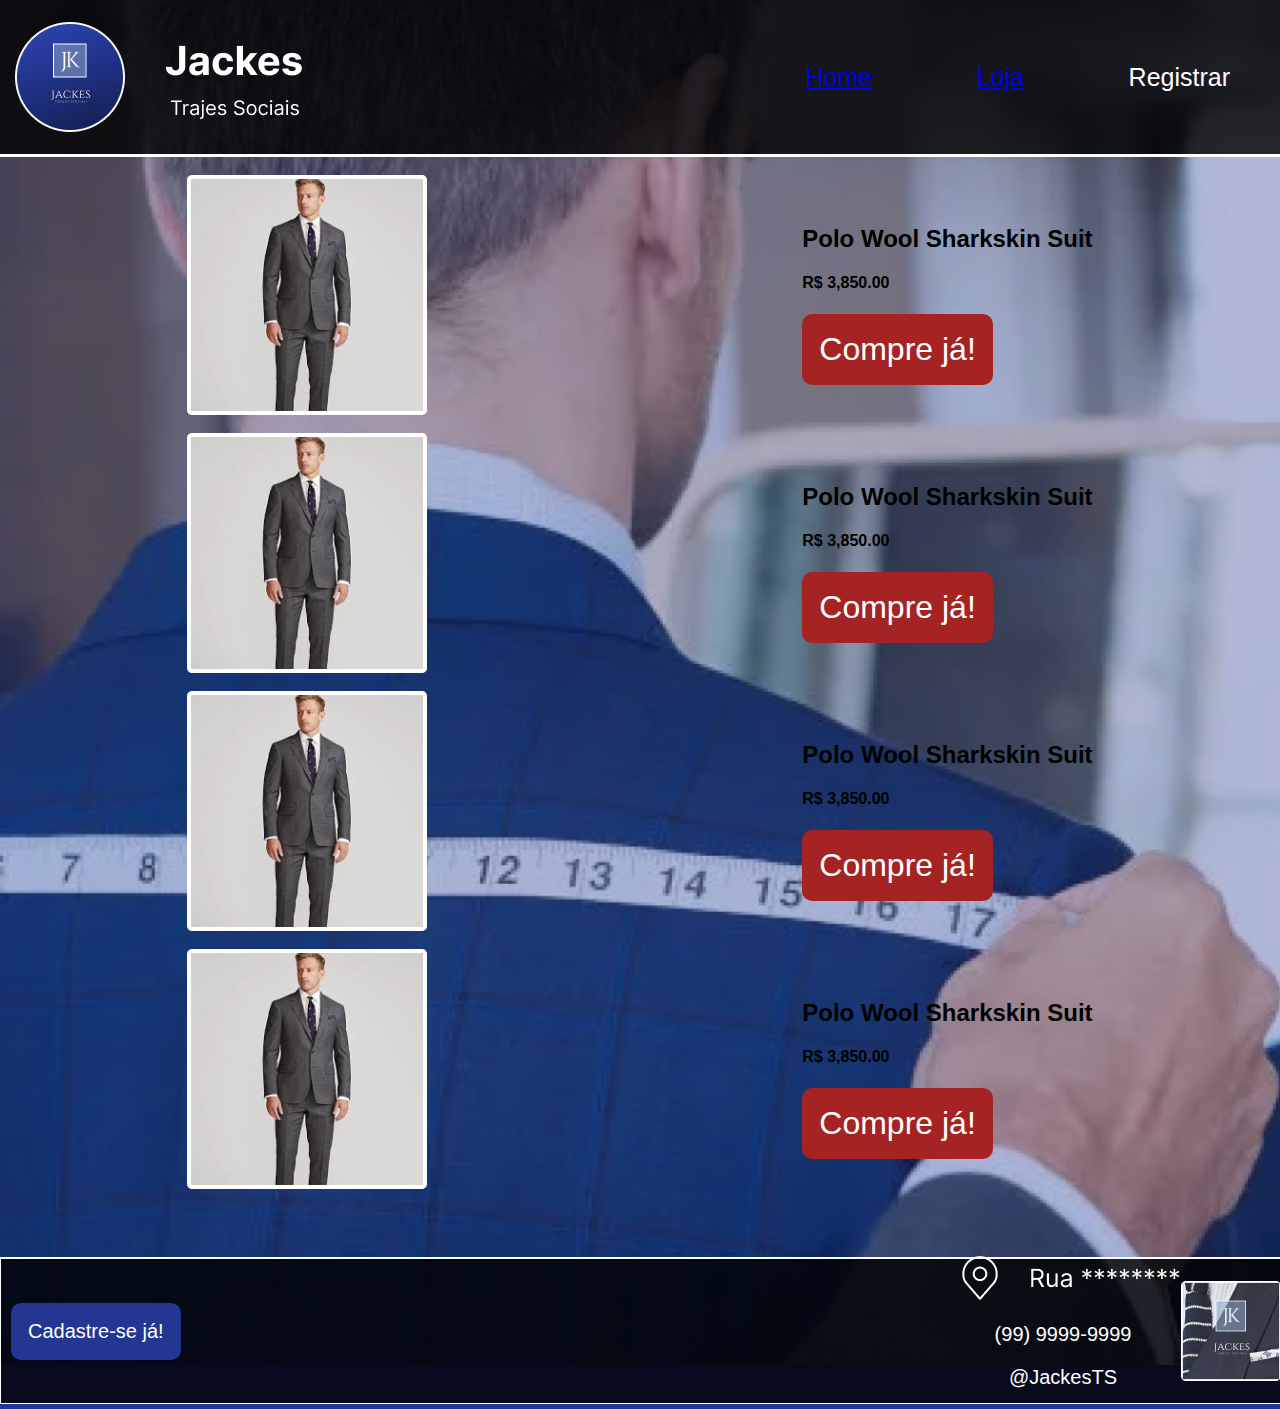
<file: index2.html>
<!DOCTYPE html>
<html lang="en">
<head>
    <meta charset="UTF-8">
    <meta http-equiv="X-UA-Compatible" content="IE=edge">
    <meta name="viewport" content="width=device-width, initial-scale=1.0">
    <title>Document</title>
    <link rel="stylesheet" href="style2.css">
</head>
<body>
    <div class="alinhar">
        <img class="logo" src="/img/Group 1 (1).png">
    <div class="cabecalho">
        <ul>
            <li><a href="index.html">Home</a></li>
            <li><a href="index2.html">Loja</a></li>
            <li><a class="registrar">Registrar</a></li>
        </ul>
    </div>
</div>
<br><br>
<div class="imagem">
    <div>
        <img src="/img/image 4 (1).png">
    </div>
    <div class="pao">
        <h2>Polo Wool Sharkskin Suit</h2>
        <h4>R$ 3,850.00</h4>

        <button class="botao">Compre já!</button>
    </div>
</div>
<br>
<div class="imagem">
    <div>
        <img src="/img/image 4 (1).png">
    </div>
    <div class="pao">
        <h2>Polo Wool Sharkskin Suit</h2>
        <h4>R$ 3,850.00</h4>

        <button class="botao">Compre já!</button>
    </div>
</div> 
<br>
<div class="imagem">
    <div>
        <img src="/img/image 4 (1).png">
    </div>
    <div class="pao">
        <h2>Polo Wool Sharkskin Suit</h2>
        <h4>R$ 3,850.00</h4>

        <button class="botao">Compre já!</button>
    </div>
</div> 
<br>
<div class="imagem">
    <div>
        <img src="/img/image 4 (1).png">
    </div>
    <div class="pao">
        <h2>Polo Wool Sharkskin Suit</h2>
        <h4>R$ 3,850.00</h4>

        <button class="botao">Compre já!</button>
    </div>
</div>
<br>
<footer class="foooter">
    <button class="botao2">Cadastre-se já!</button>
    <div>
    <img src="img/Group 2 (3).png">
    <div>
    <p>(99) 9999-9999</p>
    <p>@JackesTS</p>
</div>
</div>
    <img src="img/Rectangle 6.png">
</footer>
</body>
</html>
</file>
<file: style2.css>
body{
    background-color: #233691;
    background-image: url(img/image\ 33\ \(1\).png);
    background-repeat: no-repeat;
    background-size: 1920px;
    font-family: Arial, Helvetica, sans-serif;
    margin: 0 auto;
}

.logo{
    margin-left: 15px;
    justify-content: flex-start;
}

.alinhar{
    align-items: center;
    display: inline-flex;
    width: 100%;
    height: 154px;
   background: rgba(0, 0, 0, 0.8);
    border-bottom: 3px solid #FFFFFF;
    justify-content: flex-end;
}

.cabecalho{
    align-items: center;
    display: inline-flex;
    width: 100%;
    height: 154px;
    justify-content: flex-end;
}

.cabecalho li{
    align-items: center;
    display: inline-flex;
    justify-content: flex-end;
    list-style: none;
    text-decoration: none;
    font-size: 25px;
    margin-left: 50px;
    margin-right: 50px;
    color: white;
}

.cabecalho a{
    justify-content: flex-end;
    text-align: right;
    align-items: flex-end;
    
}

.imagem{
    align-items: center;
    text-align: left;
    display:   flex;
    justify-content: space-around;
}

.imagem img{
    align-items: center;
        display:  flex;
    text-align: center;
}

.foooter{
    height: 144px;
    width: 100%;
    background: rgba(0, 0, 0, 0.8);
border-width: 2px 1px 1px 1px;
border-style: solid;
border-color: #FFFFFF;
display: inline-flex;
align-items: center;
text-align: center;
margin-top: 50px;
}

.foooter button{
    margin: 10px;
}

.foooter p{
    font-size: 20px;
    color: white;
    margin-right: 10px;
}

.foooter img{
    display: flex;
}

.foooter div{
    margin-left: auto;
}

.botao{
    background: rgba(166, 35, 35, 1);
    color: white;
    padding: 15px;
    font-size: 32px;
    border-radius: 10px;
    border-color: transparent;
}

.botao2{
    background: #233691;
    color: white;
    padding: 15px;
    font-size: 20px;
    border-radius: 10px;
    border-color: transparent;
}
</file>
